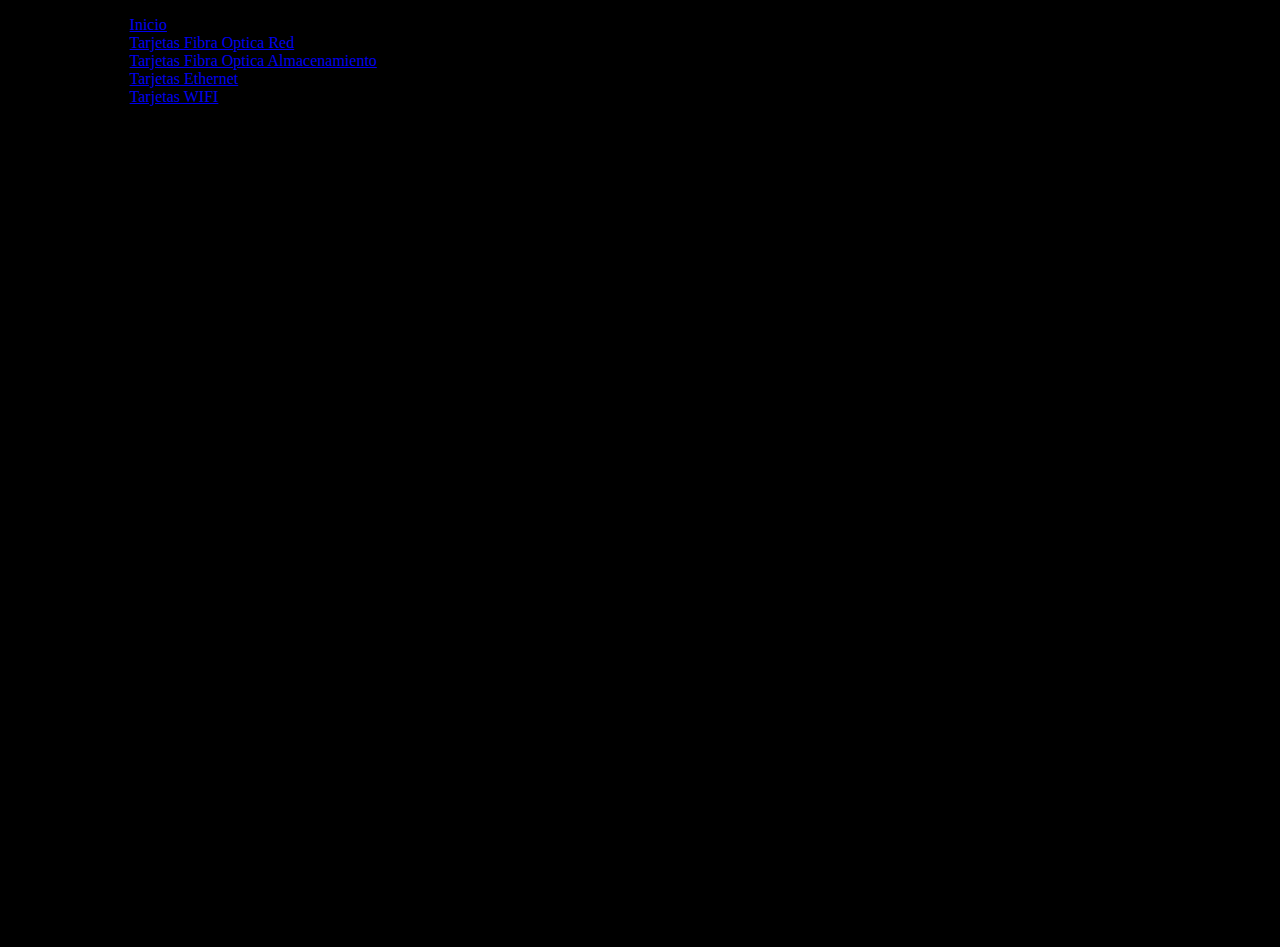
<file: index.html>
<!DOCTYPE html>
<html lang="es"><head><meta http-equiv="Content-Type" content="text/html; charset=UTF-8">
    
    <meta http-equiv="X-UA-Compatible" content="IE=edge">
    <title>Página web</title>
    <meta name="viewport" content="width=device-width, initial-scale=1">
    <!-- link rel="stylesheet" type="text/css" media="screen" href="styles/theme.css"
    <link href="https://cdn.jsdelivr.net/npm/bootstrap@5.3.3/dist/css/bootstrap.min.css" rel="stylesheet">
    <script src="https://cdn.jsdelivr.net/npm/bootstrap@5.3.3/dist/js/bootstrap.bundle.min.js"></script> -->
    <link rel="stylesheet" type="text/css" media="screen" href="styles/main.css">
    <script src="scripts/main.js"></script>
</head>
<body>
    <header>
        <nav>
            <ul>
                <li class="nav-item">
                    <a href="#">Inicio</a>
                </li>
                <li class="nav-item">
                    <a href="html/tarjetas_fibra_red.html">Tarjetas Fibra Optica Red</a>
                </li>
                <li class="nav-item">
                    <a href="html/tarjetas_fibra_san.html">Tarjetas Fibra Optica Almacenamiento</a>
                </li>
                <li class="nav-item">
                    <a href="html/tarjetas_ethernet.html">Tarjetas Ethernet</a>
                </li>
                <li>
                    <a href="html/tarjetas_wifi.html">Tarjetas WIFI</a>
                </li>
            </ul>
        </nav>
    </header>
    <div class="content">
        <h1>TARJETAS DE RED</h1>
        <h2>Información generica de las tarjetas de red:</h2>
        
        <div>
            <p>El proposito principal de las tarjetas de red es facilitar la conexión de un host con la red. La conexión puede ser alámbrica (Ethernet) y inalámbrica (WIFI).</p>
            <p>Hay diferentes tipos de redes:</p>
            <ul>
                <li>Redes locales (LAN): En oficinas, hogares o escuelas.</li>
                <li>Redes inalámbrica (WLAN): Usando estándares como WI-FI (802.11a/b/g/n/ac/ax).</li>
                <li>Redes de área amplia (WAN): Como Internet.</li>
                <li>Redes de Almacenamiento: Como SAN (Storage Area Network)</li>
            </ul>
        </div>
        <h2>Funciones clave de las tarjetas de red:</h2>
        <div>
            <ul>
                <li>Transmisión de datos:</li>
                <ul>
                    <li>Convierten datos digitales en señales eléctricas, ópticas o de radiofrecuencia para enviar por cables o aire.</li>
                    <li>Reciben señales de la red y las traducen a datos legibles para el dispositivo.</li>
                </ul>
                <li>Control de protocolos :</li>
                <ul>
                    <li>Manejan protocolos de red como TCP/IP , Ethernet , o Wi-Fi para garantizar una comunicación eficiente.</li>
                </ul>
                <li>Direccionamiento:</li>
                <ul>
                    <li>Cada NIC tiene una dirección MAC única (identificador físico) para ser reconocida en la red.</li>
                </ul>
            </ul>
        </div>
        <h2>Tipos de tarjetas de red:</h2>
        <div>
            <ul>
                <li>Tarjetas Ethernet : Para conexiones cableadas (RJ-45). Ideales para alta velocidad y estabilidad (ej.: 1 Gbps, 10 Gbps).</li>
                <li>Tarjetas Wi-Fi : Para conexiones inalámbricas (antenas integradas o externas).</li>
                <li>Adaptadores USB : Soluciones portátiles para añadir conectividad de red a dispositivos sin ranuras PCI.</li>
                <li>Tarjetas de fibra óptica : Usadas en redes de alta velocidad (ej.: servidores o centros de datos).</li>
                <li>Tarjetas de SAN: Usadas para conexiones de almacenamiento.</li>
            </ul>
        </div>
        <h2>Aplicaciones comunes:</h2>
        <div>
            <ul>
                <li>Acceso a Internet : Conectar un ordenador a un router o módem.</li>
                <li>Redes empresariales : Compartir archivos, impresoras o recursos en una oficina.</li>
                <li>Juegos en línea : Garantizar baja latencia y estabilidad en conexiones multijugador.</li>
                <li>IoT (Internet de las cosas) : Conectar dispositivos inteligentes (cámaras, sensores, etc.).</li>
                <li>Virtualización : Permitir que máquinas virtuales accedan a la red.</li>
                <li>Soluciones de almacenamiento compartido</li>
            </ul>
        </div>
    </div>
    <footer>
        <p>Todos los derechos reservados ©</p>
    </footer>
</body>
</html>
</file>
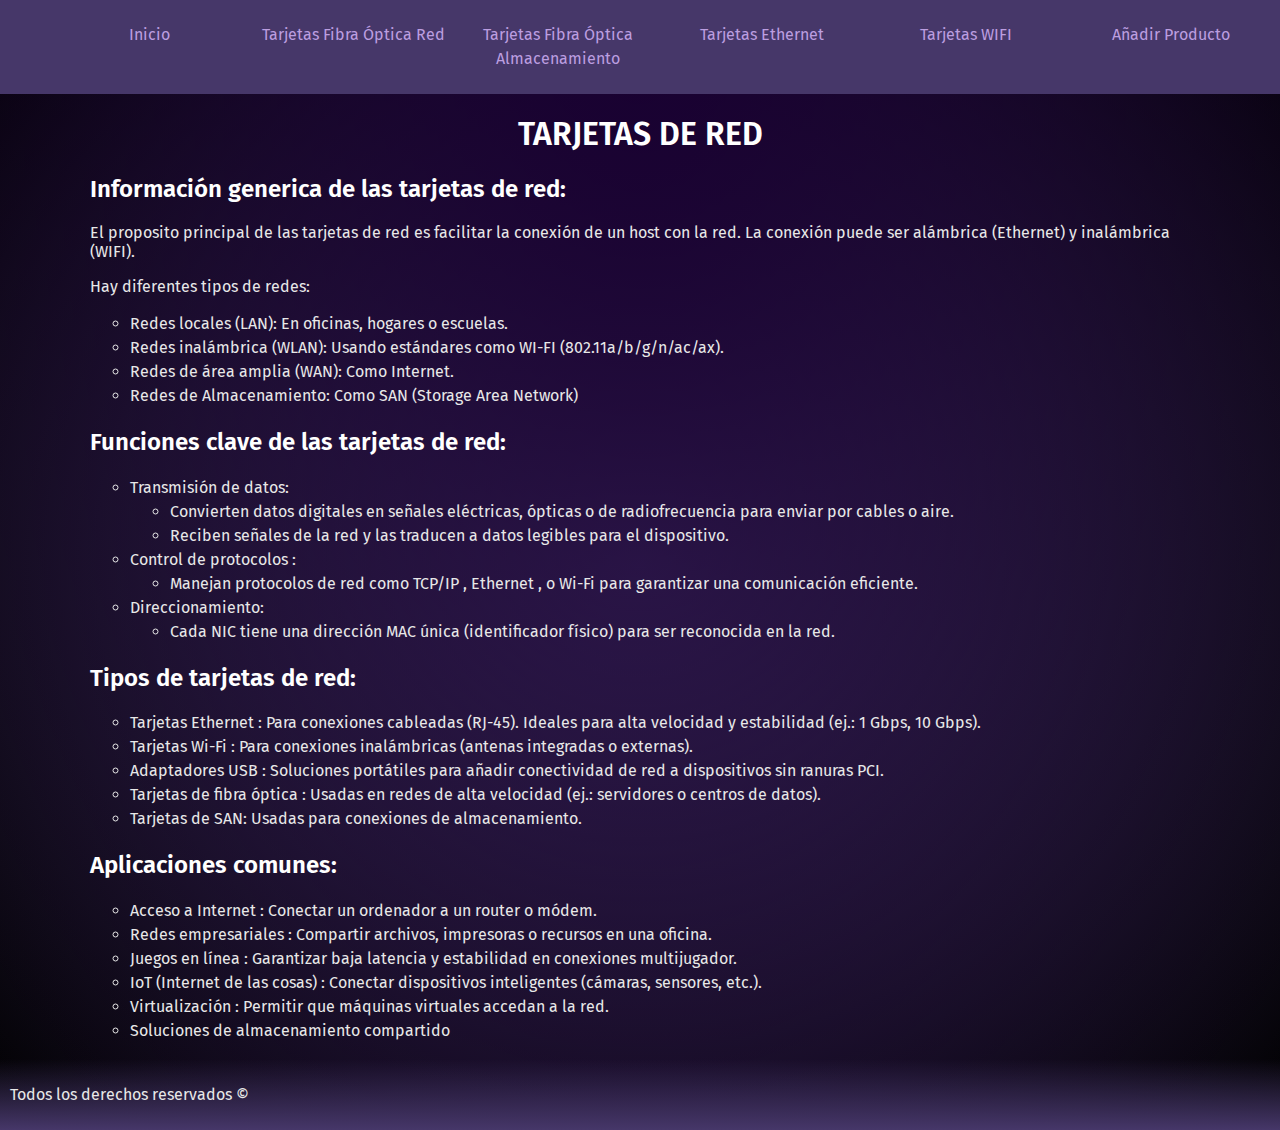
<file: Tarea16/index.html>
<!DOCTYPE html>
<html lang="es"><head><meta http-equiv="Content-Type" content="text/html; charset=UTF-8">
    
    <meta http-equiv="X-UA-Compatible" content="IE=edge">
    <title>Página web</title>
    <meta name="viewport" content="width=device-width, initial-scale=1"/>
    <link rel="stylesheet" type="text/css" media="screen" href="styles/main.css">
    <script src="scripts/main.js"></script>
</head>
<body>
    <header>
        <nav>
            <ul>
                <li class="nav-item">
                    <a href="#">Inicio</a>
                </li>
                <li class="nav-item">
                    <a href="html/tarjetas_fibra_red.html">Tarjetas Fibra Óptica Red</a>
                </li>
                <li class="nav-item">
                    <a href="html/tarjetas_fibra_san.html">Tarjetas Fibra Óptica Almacenamiento</a>
                </li>
                <li class="nav-item">
                    <a href="html/tarjetas_ethernet.html">Tarjetas Ethernet</a>
                </li>
                <li>
                    <a href="html/tarjetas_wifi.html">Tarjetas WIFI</a>
                </li>
                <li>
                    <a href="html/crear_producto.html">Añadir Producto</a>
                </li>
            </ul>
        </nav>
    </header>
    <div class="content">
        <h1>TARJETAS DE RED</h1>
        <h2>Información generica de las tarjetas de red:</h2>
        
        <div>
            <p>El proposito principal de las tarjetas de red es facilitar la conexión de un host con la red. La conexión puede ser alámbrica (Ethernet) y inalámbrica (WIFI).</p>
            <p>Hay diferentes tipos de redes:</p>
            <ul>
                <li>Redes locales (LAN): En oficinas, hogares o escuelas.</li>
                <li>Redes inalámbrica (WLAN): Usando estándares como WI-FI (802.11a/b/g/n/ac/ax).</li>
                <li>Redes de área amplia (WAN): Como Internet.</li>
                <li>Redes de Almacenamiento: Como SAN (Storage Area Network)</li>
            </ul>
        </div>
        <h2>Funciones clave de las tarjetas de red:</h2>
        <div>
            <ul>
                <li>Transmisión de datos:</li>
                <ul>
                    <li>Convierten datos digitales en señales eléctricas, ópticas o de radiofrecuencia para enviar por cables o aire.</li>
                    <li>Reciben señales de la red y las traducen a datos legibles para el dispositivo.</li>
                </ul>
                <li>Control de protocolos :</li>
                <ul>
                    <li>Manejan protocolos de red como TCP/IP , Ethernet , o Wi-Fi para garantizar una comunicación eficiente.</li>
                </ul>
                <li>Direccionamiento:</li>
                <ul>
                    <li>Cada NIC tiene una dirección MAC única (identificador físico) para ser reconocida en la red.</li>
                </ul>
            </ul>
        </div>
        <h2>Tipos de tarjetas de red:</h2>
        <div>
            <ul>
                <li>Tarjetas Ethernet : Para conexiones cableadas (RJ-45). Ideales para alta velocidad y estabilidad (ej.: 1 Gbps, 10 Gbps).</li>
                <li>Tarjetas Wi-Fi : Para conexiones inalámbricas (antenas integradas o externas).</li>
                <li>Adaptadores USB : Soluciones portátiles para añadir conectividad de red a dispositivos sin ranuras PCI.</li>
                <li>Tarjetas de fibra óptica : Usadas en redes de alta velocidad (ej.: servidores o centros de datos).</li>
                <li>Tarjetas de SAN: Usadas para conexiones de almacenamiento.</li>
            </ul>
        </div>
        <h2>Aplicaciones comunes:</h2>
        <div>
            <ul>
                <li>Acceso a Internet : Conectar un ordenador a un router o módem.</li>
                <li>Redes empresariales : Compartir archivos, impresoras o recursos en una oficina.</li>
                <li>Juegos en línea : Garantizar baja latencia y estabilidad en conexiones multijugador.</li>
                <li>IoT (Internet de las cosas) : Conectar dispositivos inteligentes (cámaras, sensores, etc.).</li>
                <li>Virtualización : Permitir que máquinas virtuales accedan a la red.</li>
                <li>Soluciones de almacenamiento compartido</li>
            </ul>
        </div>
    </div>
    <footer>
        <p>Todos los derechos reservados ©</p>
    </footer>
</body>
</html>
</file>
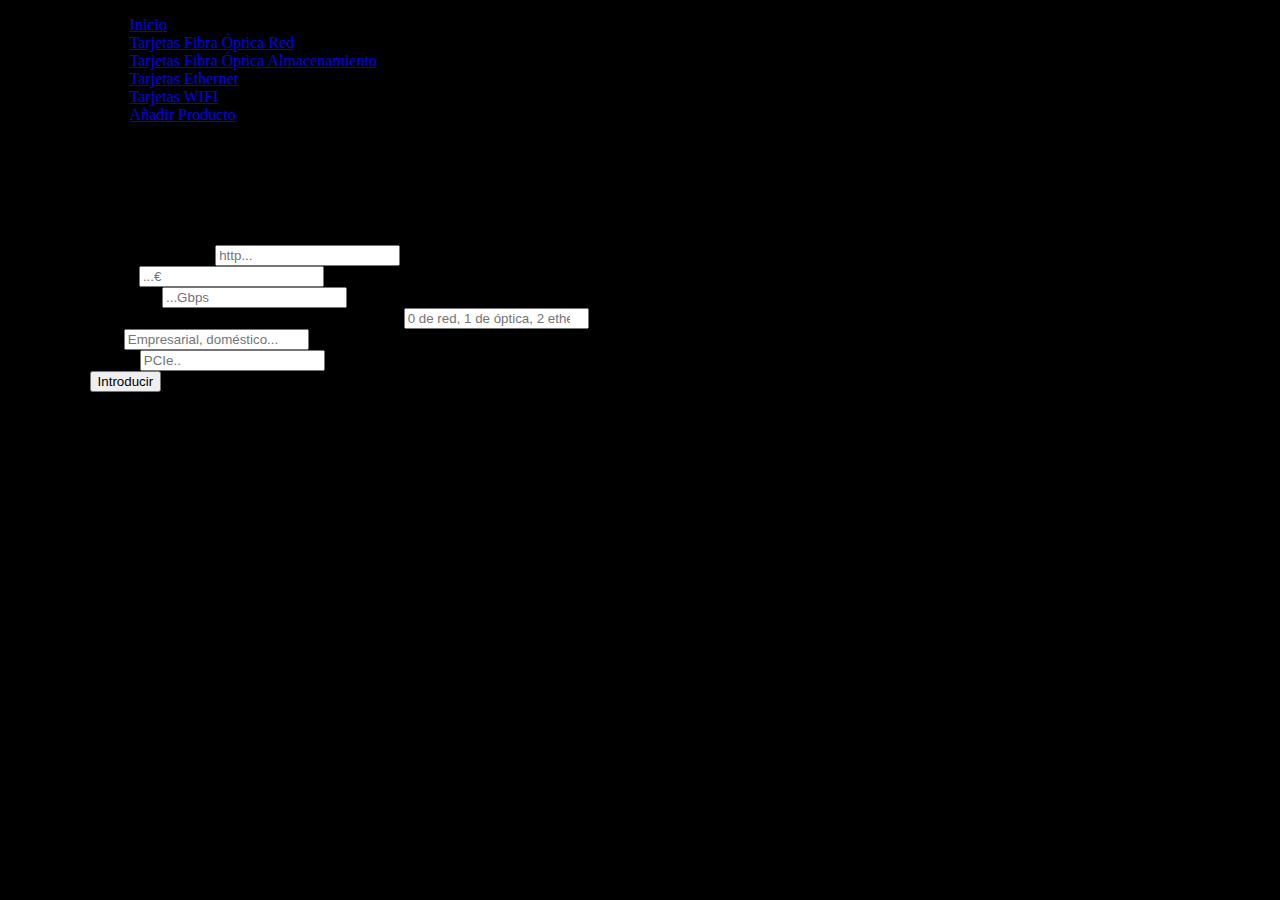
<file: html/crear_producto.html>
<!DOCTYPE html>
<html lang="es">
<head>
    <meta charset="utf-8">
    <meta http-equiv="X-UA-Compatible" content="IE=edge">
    <title>TARJETAS DE ETHERNET</title>
    <meta name="viewport" content="width=device-width, initial-scale=1">
    <link rel="stylesheet" type="text/css" media="screen" href="../styles/main.css">
    <script src="../scripts/main.js"></script>
</head>
<body onload=""> 
    <header>
        <nav>
            <ul>
                <li class="nav-item">
                    <a href="../index.html">Inicio</a>
                </li>
                <li class="nav-item">
                    <a href="tarjetas_fibra_red.html">Tarjetas Fibra Óptica Red</a>
                </li>
                <li class="nav-item">
                    <a href="tarjetas_fibra_san.html">Tarjetas Fibra Óptica Almacenamiento</a>
                </li>
                <li class="nav-item">
                    <a href="tarjetas_ethernet.html">Tarjetas Ethernet</a>
                </li>
                <li>
                    <a href="tarjetas_wifi.html">Tarjetas WIFI</a>
                </li>
                <li>
                    <a href="#">Añadir Producto</a>
                </li>
            </ul>
        </nav>
    </header>
    <div class="content">
        <h1>AÑADIR PRODUCTO</h1>
        <h3>¿Eres un vendedor que quiere prestar sus servicios a la web? ¡Esta es tu página!</h3>
        <form action="#">
            <div>
                <label for="">URL de la imagen:</label>
                <input type="text" placeholder="http..." name="url">
            </div>
            <div>
                <label for="">Precio:</label>
                <input type="number" placeholder="...€" name="precio">
            </div>
            <div>
                <label for="">Velocidad:</label>
                <input type="number" placeholder="...Gbps" name="velocidad">
            </div>
            <div>
                <label for="">Sección, 0 de red, 1 de óptica, 2 ethernet, 3 wifi:</label>
                <input type="number" placeholder="0 de red, 1 de óptica, 2 ethernet, 3 wifi" name="seccion">
            </div>
            <div>
                <label for="">Uso:</label>
                <input type="text" placeholder="Empresarial, doméstico..." name="uso">
            </div>
            <div>
                <label for="">Puerto:</label>
                <input type="text" placeholder="PCIe.." name="puerto">
            </div>
            <input type="submit" value="Introducir" onclick="NuevoProducto(getValue('url'), getValue('precio'), getValue('velocidad'), getValue('seccion'), getValue('uso'), getValue('puerto')); console.log(getValue('url'));">
        </form>
    </div>
    <footer>
        <p>Todos los derechos reservados ©</p>
    </footer>
</body>
</html>
</file>
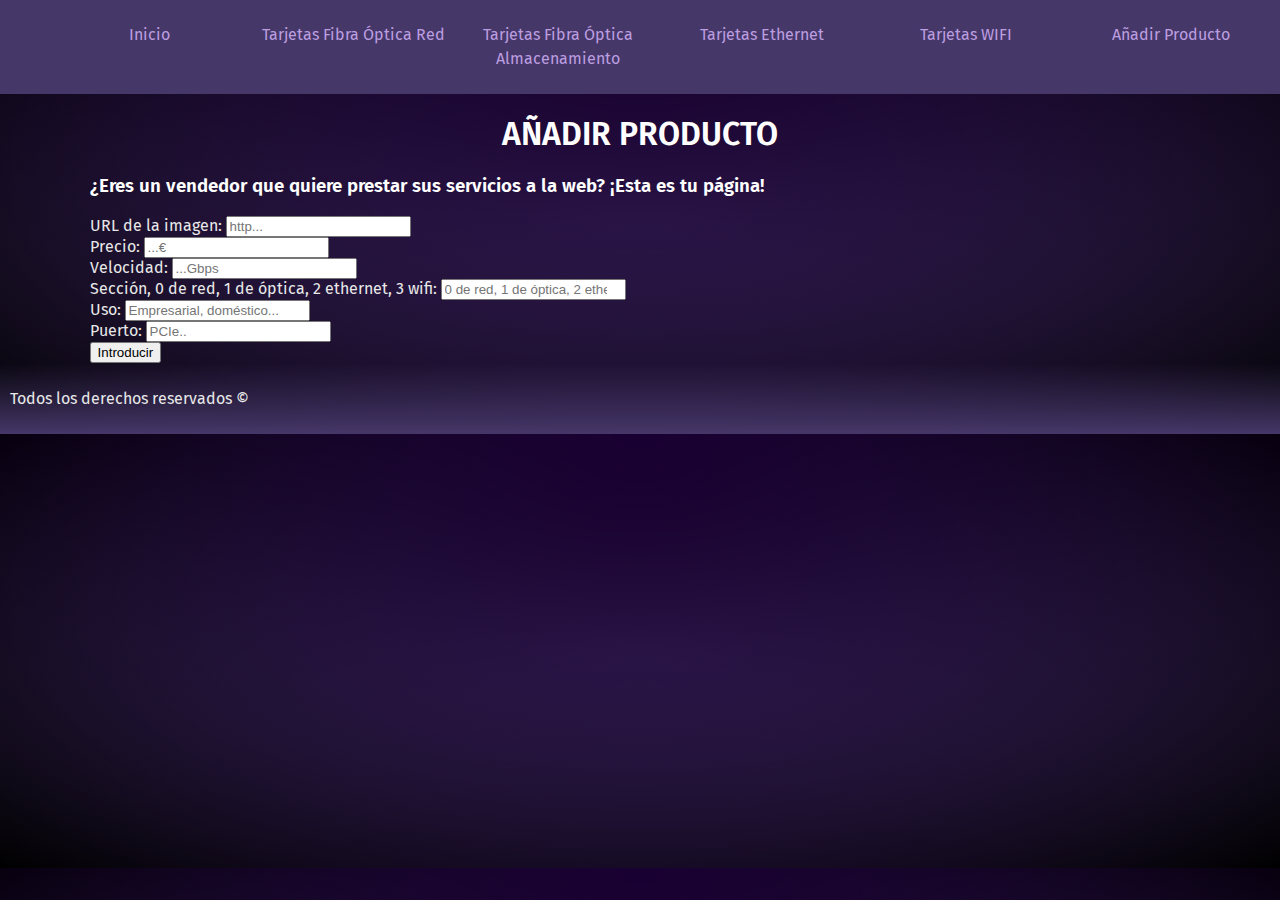
<file: Tarea16/html/crear_producto.html>
<!DOCTYPE html>
<html lang="es">
<head>
    <meta charset="utf-8">
    <meta http-equiv="X-UA-Compatible" content="IE=edge">
    <title>TARJETAS DE ETHERNET</title>
    <meta name="viewport" content="width=device-width, initial-scale=1">
    <link rel="stylesheet" type="text/css" media="screen" href="../styles/main.css">
    <script src="../scripts/main.js"></script>
</head>
<body onload=""> 
    <header>
        <nav>
            <ul>
                <li class="nav-item">
                    <a href="../index.html">Inicio</a>
                </li>
                <li class="nav-item">
                    <a href="tarjetas_fibra_red.html">Tarjetas Fibra Óptica Red</a>
                </li>
                <li class="nav-item">
                    <a href="tarjetas_fibra_san.html">Tarjetas Fibra Óptica Almacenamiento</a>
                </li>
                <li class="nav-item">
                    <a href="tarjetas_ethernet.html">Tarjetas Ethernet</a>
                </li>
                <li>
                    <a href="tarjetas_wifi.html">Tarjetas WIFI</a>
                </li>
                <li>
                    <a href="#">Añadir Producto</a>
                </li>
            </ul>
        </nav>
    </header>
    <div class="content">
        <h1>AÑADIR PRODUCTO</h1>
        <h3>¿Eres un vendedor que quiere prestar sus servicios a la web? ¡Esta es tu página!</h3>
        <form>
            <div>
                <label for="">URL de la imagen:</label>
                <input type="text" placeholder="http..." name="url">
            </div>
            <div>
                <label for="">Precio:</label>
                <input type="number" placeholder="...€" name="precio">
            </div>
            <div>
                <label for="">Velocidad:</label>
                <input type="number" placeholder="...Gbps" name="velocidad">
            </div>
            <div>
                <label for="">Sección, 0 de red, 1 de óptica, 2 ethernet, 3 wifi:</label>
                <input type="number" placeholder="0 de red, 1 de óptica, 2 ethernet, 3 wifi" name="seccion">
            </div>
            <div>
                <label for="">Uso:</label>
                <input type="text" placeholder="Empresarial, doméstico..." name="uso">
            </div>
            <div>
                <label for="">Puerto:</label>
                <input type="text" placeholder="PCIe.." name="puerto">
            </div>
            <input type="submit" value="Introducir" onclick="NuevoProducto(getValue('url'), getValue('precio'), getValue('velocidad'), getValue('seccion'), getValue('uso'), getValue('puerto')); console.log(getValue('url'));">
        </form>
    </div>
    <footer>
        <p>Todos los derechos reservados ©</p>
    </footer>
</body>
</html>
</file>
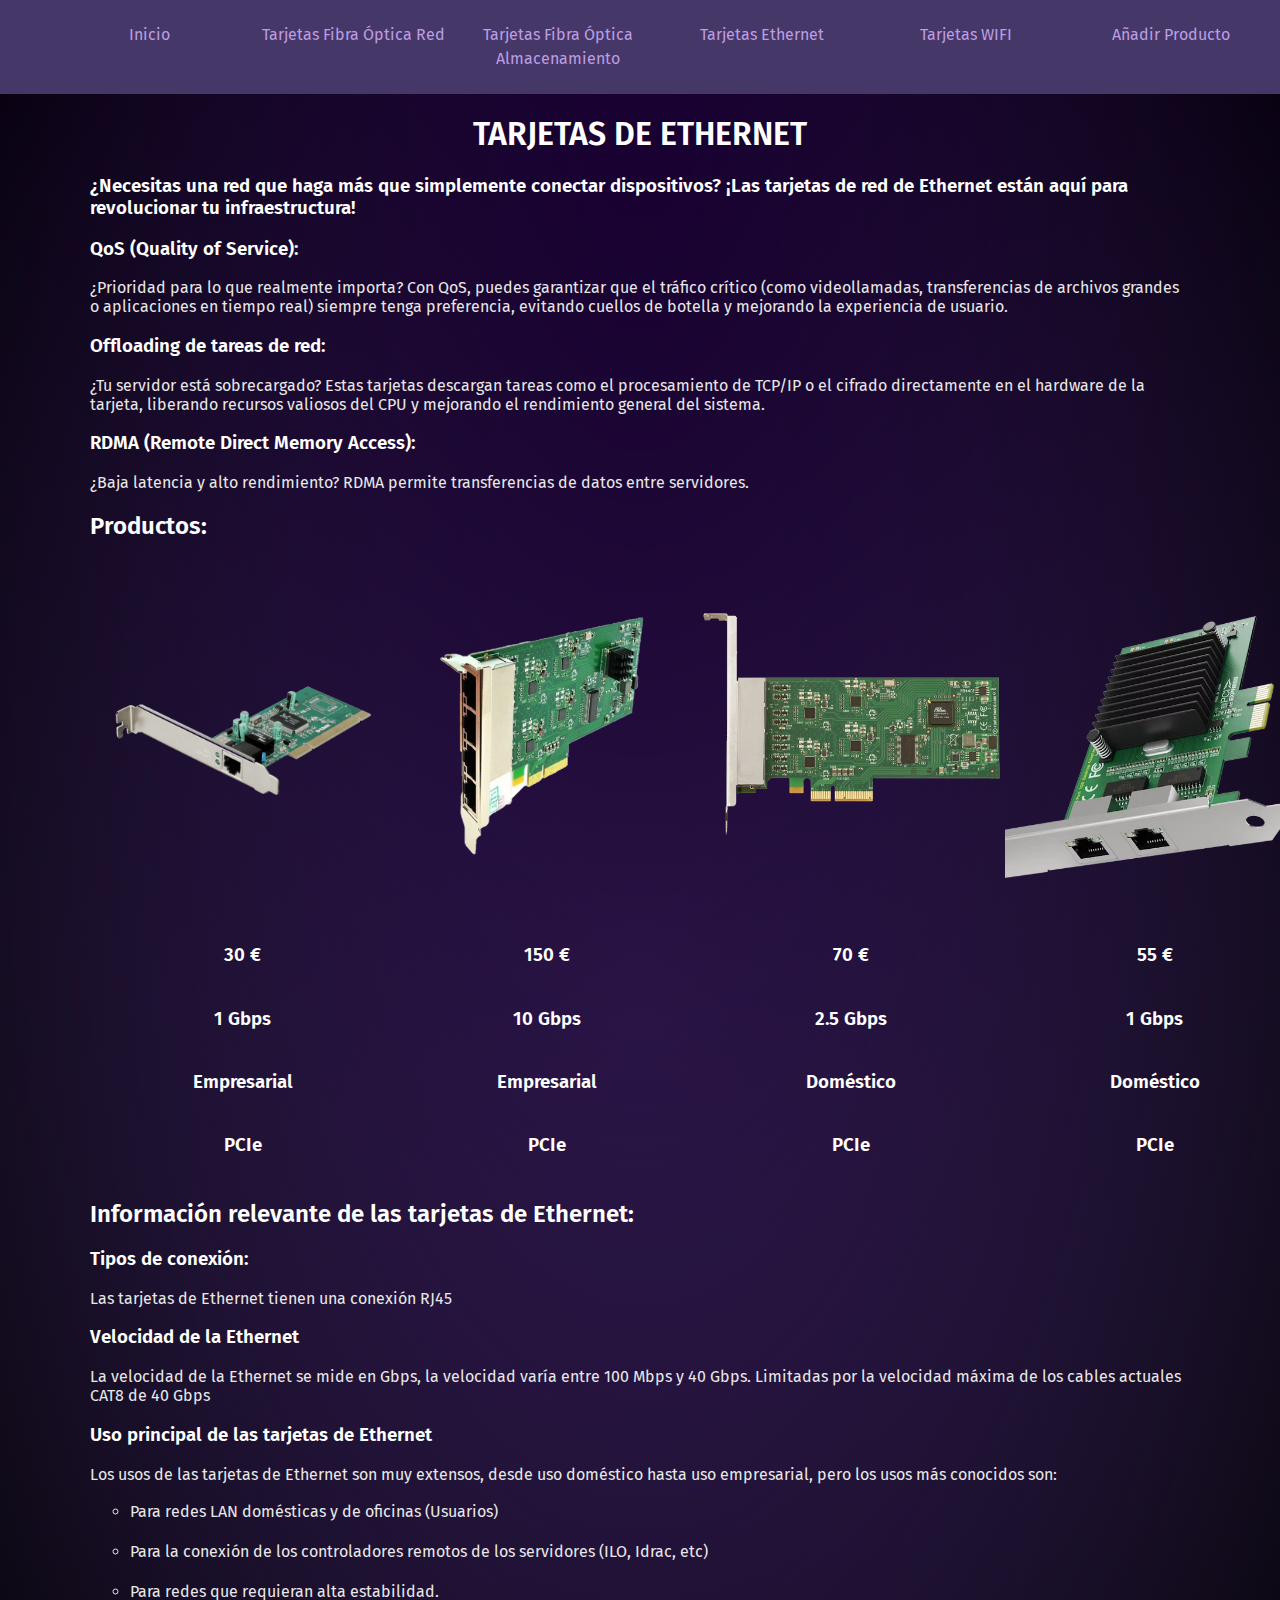
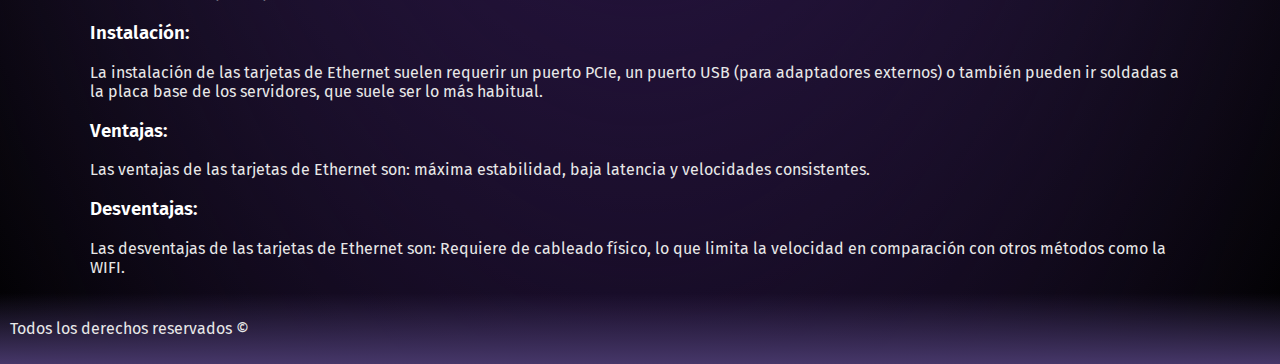
<file: Tarea16/html/tarjetas_ethernet.html>
<!DOCTYPE html>
<html lang="es">
<head>
    <meta charset="utf-8">
    <meta http-equiv="X-UA-Compatible" content="IE=edge">
    <title>TARJETAS DE ETHERNET</title>
    <meta name="viewport" content="width=device-width, initial-scale=1">
    <link rel="stylesheet" type="text/css" media="screen" href="../styles/main.css">
    <script src="../scripts/main.js"></script>
</head>
<body onload="main(2)"> 
    <header>
        <nav>
            <ul>
                <li class="nav-item">
                    <a href="../index.html">Inicio</a>
                </li>
                <li class="nav-item">
                    <a href="tarjetas_fibra_red.html">Tarjetas Fibra Óptica Red</a>
                </li>
                <li class="nav-item">
                    <a href="tarjetas_fibra_san.html">Tarjetas Fibra Óptica Almacenamiento</a>
                </li>
                <li class="nav-item">
                    <a href="#">Tarjetas Ethernet</a>
                </li>
                <li>
                    <a href="tarjetas_wifi.html">Tarjetas WIFI</a>
                </li>
                <li>
                    <a href="crear_producto.html">Añadir Producto</a>
                </li>
            </ul>
        </nav>
    </header><div class="content">
        <h1>TARJETAS DE ETHERNET</h1>
        <h3>¿Necesitas una red que haga más que simplemente conectar dispositivos? ¡Las tarjetas de red de Ethernet están aquí para revolucionar tu infraestructura!</h3>
        
        <h3>QoS (Quality of Service):</h3>
        <p>¿Prioridad para lo que realmente importa? Con QoS, puedes garantizar que el tráfico crítico (como videollamadas, transferencias de archivos grandes o aplicaciones en tiempo real) siempre tenga preferencia, evitando cuellos de botella y mejorando la experiencia de usuario.</p>
        <h3>Offloading de tareas de red:</h3>
        <p>¿Tu servidor está sobrecargado? Estas tarjetas descargan tareas como el procesamiento de TCP/IP o el cifrado directamente en el hardware de la tarjeta, liberando recursos valiosos del CPU y mejorando el rendimiento general del sistema.</p>
        <h3>RDMA (Remote Direct Memory Access):</h3>
        <p>¿Baja latencia y alto rendimiento? RDMA permite transferencias de datos entre servidores.</p>

        <h2>Productos:</h2>
        <div id="productos"></div>

        <h2>Información relevante de las tarjetas de Ethernet:</h2>
        <h3>Tipos de conexión:</h3>
        <p>Las tarjetas de Ethernet tienen una conexión RJ45</p>
        <h3>Velocidad de la Ethernet</h3>
        <p>La velocidad de la Ethernet se mide en Gbps, la velocidad varía entre 100 Mbps y 40 Gbps. Limitadas por la velocidad máxima de los cables actuales CAT8 de 40 Gbps</p>
        <h3>Uso principal de las tarjetas de Ethernet</h3>
        <p>Los usos de las tarjetas de Ethernet son muy extensos, desde uso doméstico hasta uso empresarial, pero los usos más conocidos son:</p>
        <ul>
            <li>
                <p>Para redes LAN domésticas y de oficinas (Usuarios)</p>
            </li>
            <li>
                <p>Para la conexión de los controladores remotos de los servidores (ILO, Idrac, etc)</p>
            </li>
            <li>
                <p>Para redes que requieran alta estabilidad.</p>
            </li>
        </ul>
        <h3>Instalación:</h3>
        <p>La instalación de las tarjetas de Ethernet suelen requerir un puerto PCIe, un puerto USB (para adaptadores externos) o también pueden ir soldadas a la placa base de los servidores, que suele ser lo más habitual.</p>
        <h3>Ventajas:</h3>
        <p>Las ventajas de las tarjetas de Ethernet son: máxima estabilidad, baja latencia y velocidades consistentes.</p>
        <h3>Desventajas:</h3>
        <p>Las desventajas de las tarjetas de Ethernet son: Requiere de cableado físico, lo que limita la velocidad en comparación con otros métodos como la WIFI.</p>
    </div>
    <footer>
        <p>Todos los derechos reservados ©</p>
    </footer>
</body>
</html>
</file>
<file: styles/main.css>
body {
    background-color: black;
    margin-left: 7%;
    margin-right: 7%;
}

h1 {
    font-family: Arial;
    text-align: center;
}

li {
    list-style: square;
}
</file>
<file: Tarea16/styles/main.css>
/*-- Generales --*/

:root {
    --color-resaltado1: #bc9ee0;
    --color-resaltado2: #503c80;
    --color-fondo1: #190032;
    --color-fondo2: #463769;
    --color-texto-base: #e8e8e8;
    --color-titulo: #ffffff;
    --interespaciado-textual: 150%;
    --redondeado-imagen: 2%;
}

/*-- Fuentes --*/

@font-face {
    font-family: "Fira Sans Bold";
    src: url("../fonts/FiraSans-SemiBold.ttf");
}

@font-face {
    font-family: "Fira Sans";
    src: url("../fonts/FiraSans-Regular.ttf");
}

body {
    margin: 0;
    /*background-color: var(--color-fondo1);*/
    color: var(--color-texto-base);
    font-family: "Fira Sans";
    background:
        radial-gradient(ellipse at top, var(--color-fondo1), transparent),
        radial-gradient(ellipse at center, var(--color-fondo2), #000);
}

.content {
    margin-left: 7%;
    margin-right: 7%;
}

header {
    background-color: var(--color-fondo2);
    color: #fff;
    padding: 7px;
}

header nav ul {
    display: flex;
    justify-content: space-around; /* Distribución uniforme */
}

header nav li {
    list-style-type: none;
    flex: 1; /* Ancho igual para todos los elementos */
    text-align: center;
}

a {
    text-decoration: none;
    color: var(--color-resaltado1);
    transition: color 500ms;
}

a:hover {
    text-decoration: underline;
    color: var(--color-titulo)
}

h1, h2, h3, h4, h5, h6 {
    color: var(--color-titulo);
    font-family: "Fira Sans Bold";
}

h1 {
    text-align: center;
}

li {
    list-style: circle;
    line-height: var(--interespaciado-textual);
}

img {
    margin: 2ch;
    display: block;
    margin-left: auto;
    margin-right: auto;
    border-radius: var(--redondeado-imagen);
    max-width: 1000px;
    max-height: 500px;
}

footer {
    padding: 10px;
    background: linear-gradient(0deg, var(--color-fondo2), transparent);
}

td {
    text-align: center;
}
</file>
